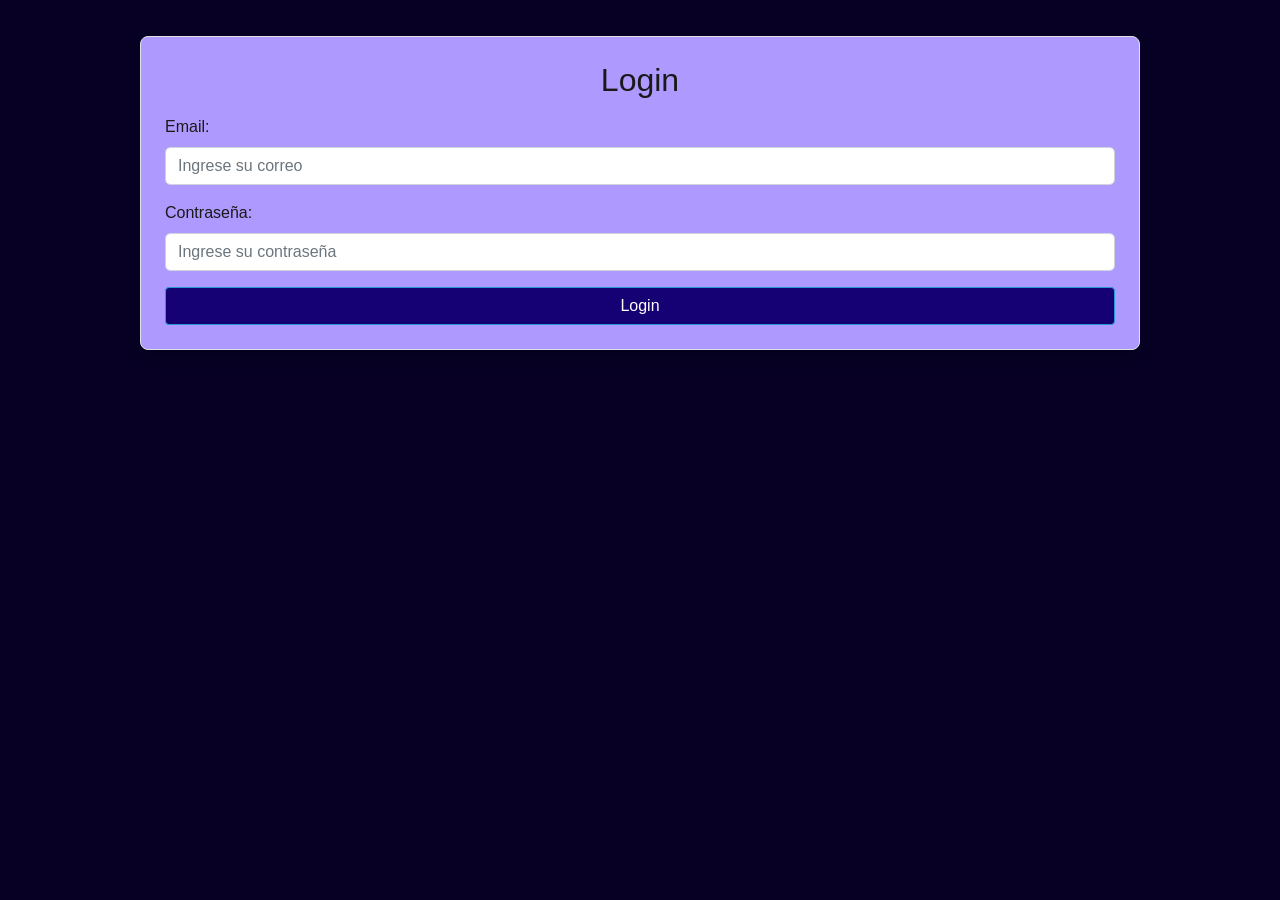
<file: index.html>
<!DOCTYPE html>
<html lang="es-ES">

<head>
    <meta charset="UTF-8">
    <meta name="viewport" content="width=device-width, initial-scale=1.0">
    <title>Wallet - Login</title>

    <!-- Bootstrap 4 -->
    <link rel="stylesheet" href="https://stackpath.bootstrapcdn.com/bootstrap/4.5.0/css/bootstrap.min.css">

    <!-- CSS propio -->
    <link rel="stylesheet" href="styles.css">
</head>

<body>

    <div class="container bg-color p-4 border shadow mt-3">

        <h2 class="text-center">Login</h2>

        <!-- Aquí aparecerán las alertas -->
        <div id="alertContainer" class="mt-3"></div>

        <form id="loginForm">

            <div class="form-group mt-3">
                <label for="email">Email:</label>
                <input 
                    type="email" 
                    class="form-control" 
                    id="email" 
                    placeholder="Ingrese su correo">
            </div>

            <div class="form-group mt-3">
                <label for="password">Contraseña:</label>
                <input 
                    type="password" 
                    class="form-control" 
                    id="password" 
                    placeholder="Ingrese su contraseña">
            </div>

            <button type="submit" class="btn btn-color btn-block mt-3">
                Login
            </button>

        </form>

    </div>

    <!-- jQuery -->
    <script src="https://code.jquery.com/jquery-3.6.0.min.js"></script>

    <!-- Popper necesario para Bootstrap 4 -->
    <script src="https://cdn.jsdelivr.net/npm/popper.js@1.16.1/dist/umd/popper.min.js"></script>

    <!-- Bootstrap 4 JS -->
    <script src="https://stackpath.bootstrapcdn.com/bootstrap/4.5.0/js/bootstrap.min.js"></script>

    <!-- JavaScript propio -->
    <script src="script.js"></script>

</body>

</html>
</file>
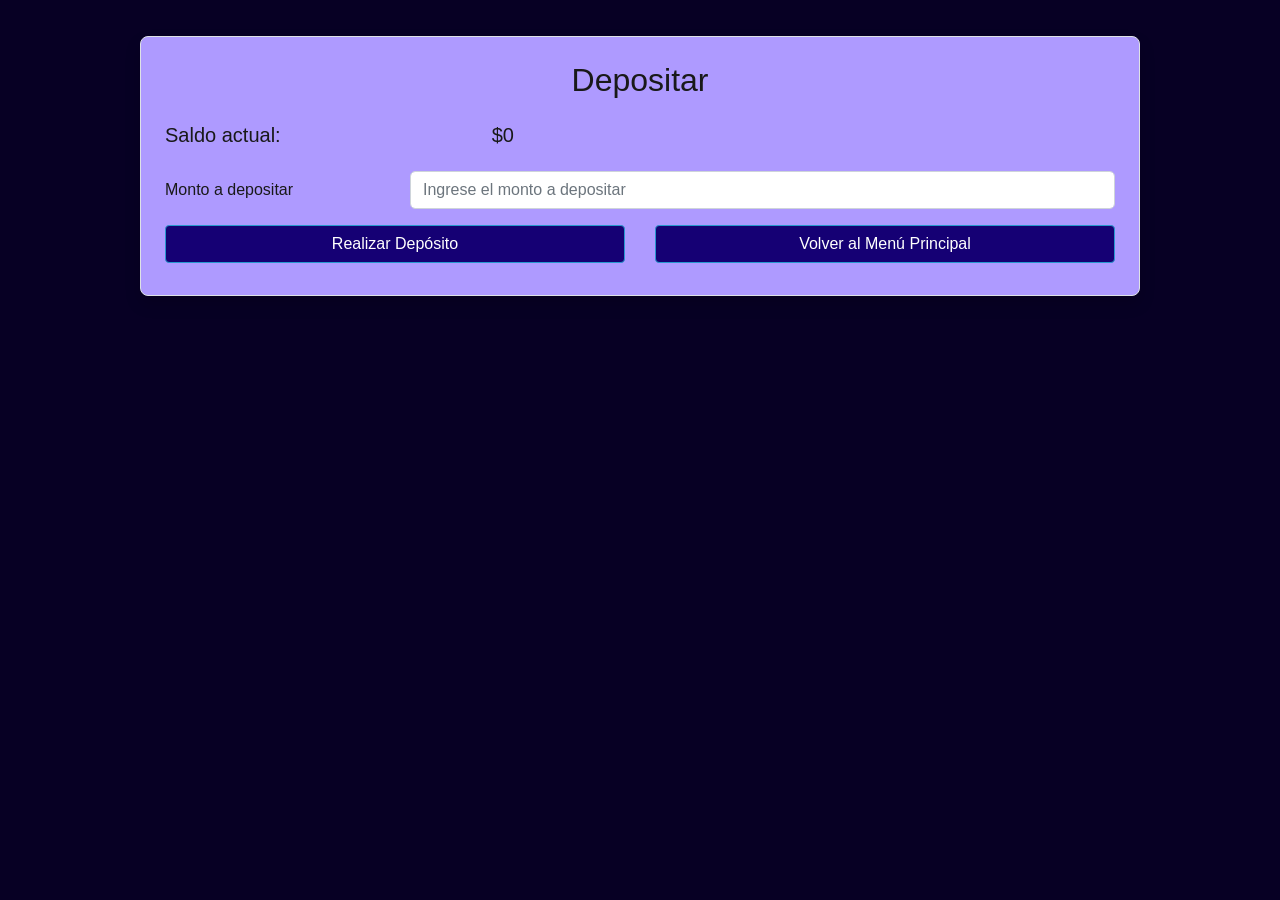
<file: deposit.html>
<!DOCTYPE html>
<html lang="es-ES">

<head>
    <meta charset="UTF-8">
    <meta name="viewport" content="width=device-width, initial-scale=1.0">
    <title>Wallet - Depositar</title>

    <!-- Bootstrap 4 -->
    <link rel="stylesheet" href="https://stackpath.bootstrapcdn.com/bootstrap/4.5.0/css/bootstrap.min.css">

    <!-- CSS propio -->
    <link rel="stylesheet" href="styles.css">
</head>

<body>

    <div class="container bg-color p-4 border shadow mt-3">

        <div class="text-dark">
            <h2 class="center">Depositar</h2>
        </div>

        <div class="form-group mt-4">
            <div class="row align-items-center">
                <div class="col-md-4 col-12">
                    <h5>Saldo actual:</h5>
                </div>

                <div class="col-md-8 col-12">
                    <h5>$<span id="saldoActual">0</span></h5>
                </div>
            </div>
        </div>

         <!-- Alertas -->
        <div id="alert-container" class="mt-3"></div>

        <form id="depositForm">

            <div class="row align-items-center mb-3">
                <div class="col-md-3 col-12 mb-2 mb-md-0">
                    <label for="depositAmount" class="mb-0 label-form">
                        Monto a depositar
                    </label>
                </div>

                <div class="col-md-9 col-12">
                    <input
                        type="number"
                        class="form-control"
                        id="depositAmount"
                        placeholder="Ingrese el monto a depositar"
                        min="1">
                </div>
            </div>

            <div id="deposit-message" class="mb-3"></div>

            <div class="row">
                <div class="col-md-6 col-12 mb-2">
                    <button type="submit" class="btn btn-color btn-block">
                        Realizar Depósito
                    </button>
                </div>

                <div class="col-md-6 col-12 mb-2">
                    <button type="button" id="btnVolverMenuDeposito" class="btn btn-color btn-block">
                        Volver al Menú Principal
                    </button>
                </div>
            </div>

        </form>

    </div>
    
    <!-- Modal de depósito exitoso -->
    <div class="modal fade" id="modalDepositoExitoso" tabindex="-1" role="dialog" aria-labelledby="modalDepositoTitulo" aria-hidden="true">
        <div class="modal-dialog modal-dialog-centered" role="document">
            <div class="modal-content modal-deposito">

                <div class="modal-header">
                    <h5 class="modal-title" id="modalDepositoTitulo">Depósito realizado con éxito</h5>
                </div>

                <div class="modal-body text-center">
                    <p id="mensajeMontoDepositado" class="mb-2"></p>
                    <small>Redirigiendo al menú principal...</small>
                </div>

            </div>
        </div>
    </div>

    <!-- jQuery -->
    <script src="https://code.jquery.com/jquery-3.6.0.min.js"></script>

    <!-- Popper necesario para Bootstrap 4 -->
    <script src="https://cdn.jsdelivr.net/npm/popper.js@1.16.1/dist/umd/popper.min.js"></script>

    <!-- Bootstrap 4 JS -->
    <script src="https://stackpath.bootstrapcdn.com/bootstrap/4.5.0/js/bootstrap.min.js"></script>

    <!-- JavaScript propio -->
    <script src="script.js"></script>

</body>

</html>
</file>
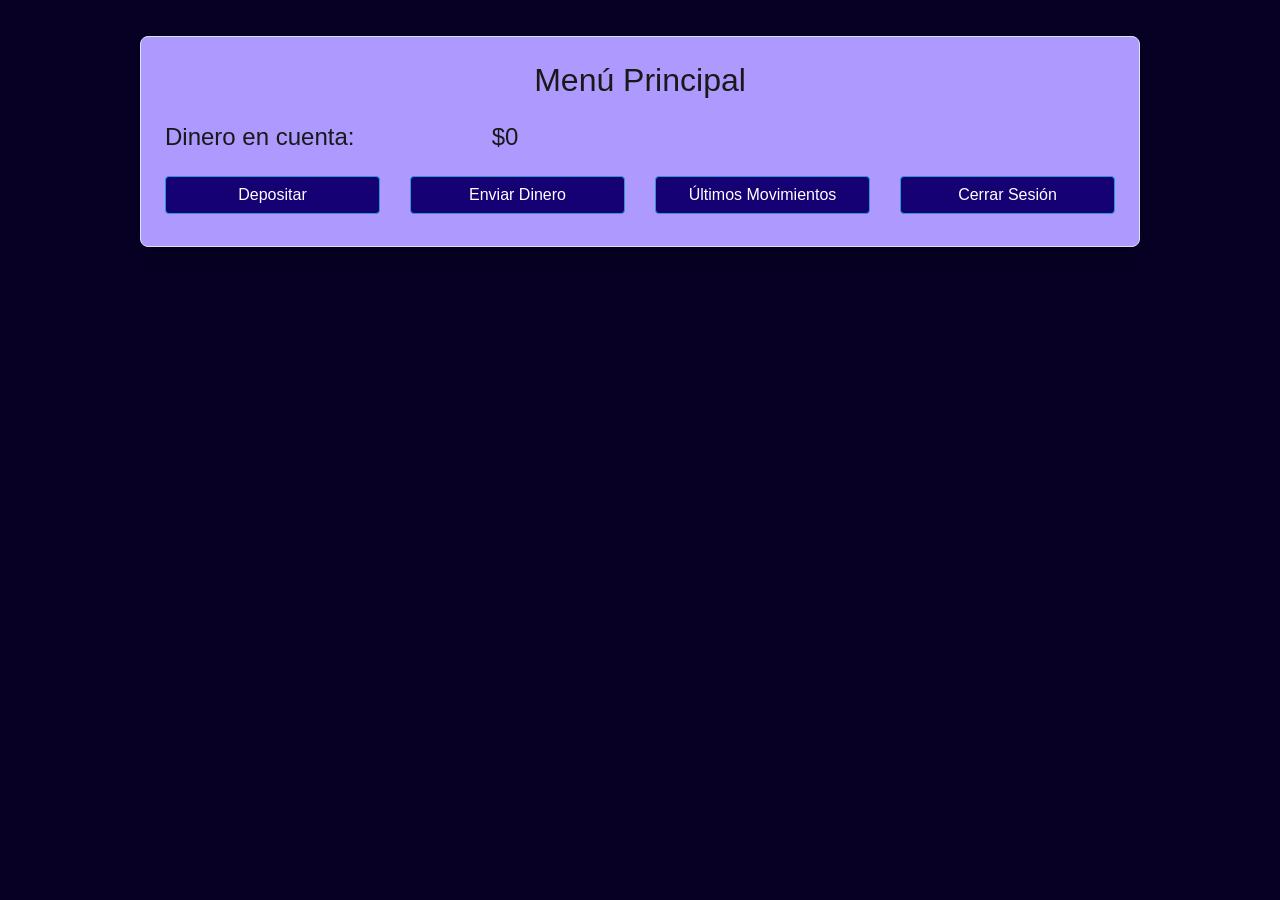
<file: menu.html>
<!DOCTYPE html>
<html lang="es-ES">

<head>
    <meta charset="UTF-8">
    <meta name="viewport" content="width=device-width, initial-scale=1.0">
    <title>Wallet - Menú Principal</title>

    <!-- Bootstrap 4 -->
    <link rel="stylesheet" href="https://stackpath.bootstrapcdn.com/bootstrap/4.5.0/css/bootstrap.min.css">

    <!-- CSS propio -->
    <link rel="stylesheet" href="styles.css">
</head>

<body>

    <div class="container bg-color p-4 border shadow mt-3">

        <div class="text-dark">
            <h2 class="center">Menú Principal</h2>
        </div>

        <div class="form-group mt-4">
            <div class="row align-items-center">
                <div class="col-md-4 col-12">
                    <h4>Dinero en cuenta:</h4>
                </div>

                <div class="col-md-8 col-12">
                    <h4>$<span id="balance">0</span></h4>
                </div>
            </div>
        </div>

        <!-- Aquí aparecerá la leyenda de redirección -->
        <div id="messageContainer" class="mt-3"></div>

        <div class="row mt-3">

            <div class="col-md-3 col-12 mb-2">
                <button id="btnDepositar" class="btn btn-color btn-block">
                    Depositar
                </button>
            </div>

            <div class="col-md-3 col-12 mb-2">
                <button id="btnEnviarDinero" class="btn btn-color btn-block">
                    Enviar Dinero
                </button>
            </div>

            <div class="col-md-3 col-12 mb-2">
                <button id="btnUltimosMovimientos" class="btn btn-color btn-block">
                    Últimos Movimientos
                </button>
            </div>

            <div class="col-md-3 col-12 mb-2">
                <button id="btnCerrarSesion" class="btn btn-color btn-block">
                    Cerrar Sesión
                </button>
            </div>

        </div>

    </div>

    <!-- jQuery -->
    <script src="https://code.jquery.com/jquery-3.6.0.min.js"></script>

    <!-- Popper necesario para Bootstrap 4 -->
    <script src="https://cdn.jsdelivr.net/npm/popper.js@1.16.1/dist/umd/popper.min.js"></script>

    <!-- Bootstrap 4 JS -->
    <script src="https://stackpath.bootstrapcdn.com/bootstrap/4.5.0/js/bootstrap.min.js"></script>

    <!-- JavaScript propio -->
    <script src="script.js"></script>

</body>

</html>
</file>
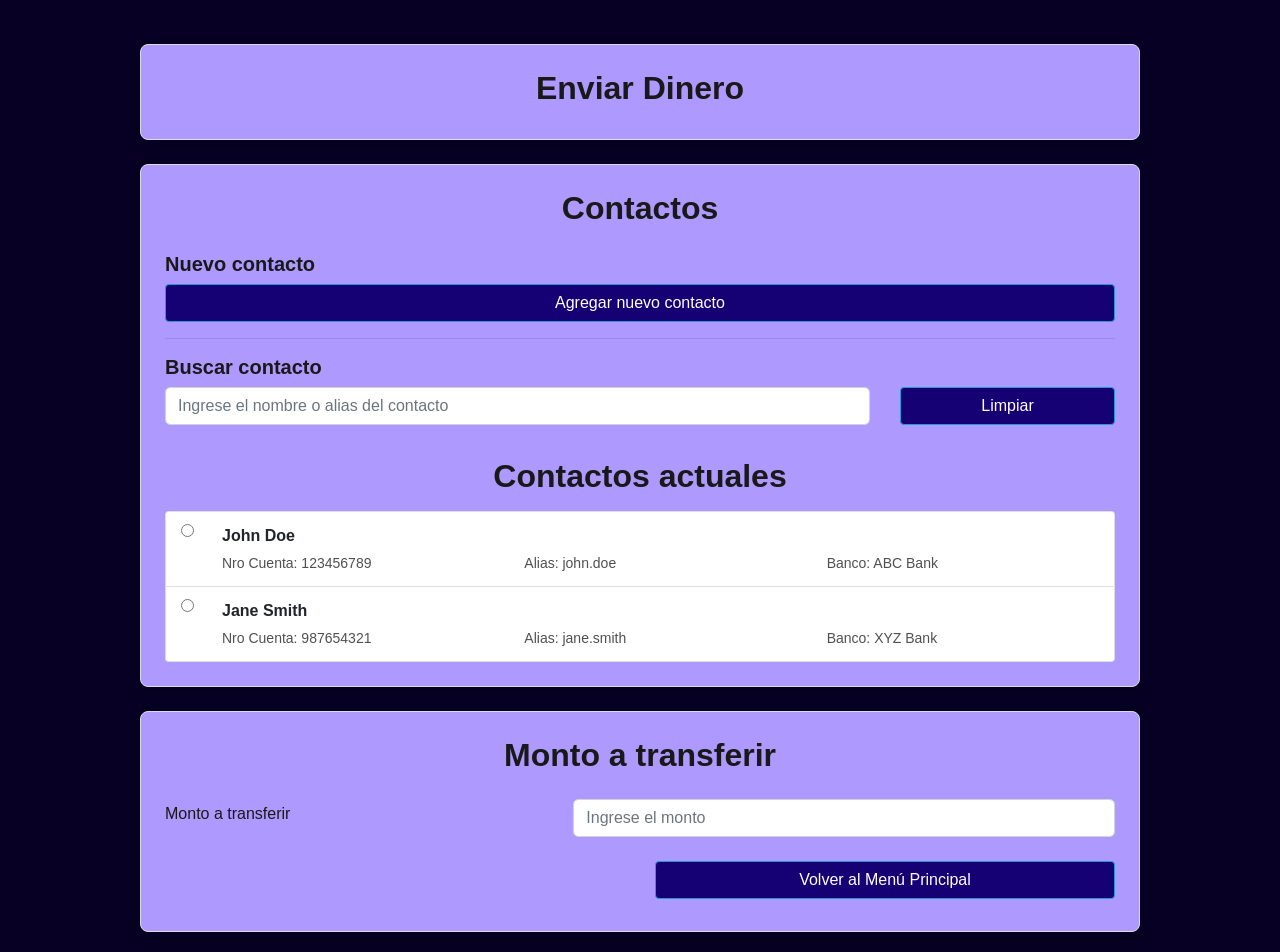
<file: sendmoney.html>
<!DOCTYPE html>
<html lang="es-ES">

<head>
    <meta charset="UTF-8">
    <meta name="viewport" content="width=device-width, initial-scale=1.0">
    <title>Wallet - Enviar Dinero</title>

    <!-- Bootstrap 4 -->
    <link rel="stylesheet" href="https://stackpath.bootstrapcdn.com/bootstrap/4.5.0/css/bootstrap.min.css">

    <!-- CSS propio -->
    <link rel="stylesheet" href="styles.css">
</head>

<body>

    <!-- Título -->
    <div class="container bg-color p-4 border shadow mt-4 wallet-box">
        <h2 class="center titulo-seccion">Enviar Dinero</h2>
    </div>

    <!-- Contactos -->
    <div class="container bg-color p-4 border shadow mt-4 wallet-box">

        <h2 class="center titulo-seccion mb-4">Contactos</h2>

        <div id="send-alert-container"></div>

        <!-- Nuevo contacto -->
        <h5 class="subtitulo-seccion">Nuevo contacto</h5>

        <button id="btnShowContactForm" class="btn btn-color btn-block mb-3">
            Agregar nuevo contacto
        </button>

        <!-- Formulario nuevo contacto -->
        <div id="newContactFormContainer" style="display: none;">

            <h5 class="subtitulo-seccion mt-3">Agregar nuevo contacto</h5>

            <form id="newContactForm">

                <div class="form-group">
                    <input type="text" id="contactName" class="form-control" placeholder="Ingrese el nombre">
                </div>

                <div class="form-group">
                    <input type="text" id="contactAccount" class="form-control" placeholder="Ingrese el número de cuenta">
                    <small id="accountFeedback" class="form-text mensaje-validacion" style="display: none;">El número de cuenta debe contener solo números.</small>
                </div>

                <div class="form-group">
                    <input type="text" id="contactAlias" class="form-control" placeholder="Ingrese el alias">
                </div>

                <div class="form-group">
                    <input type="text" id="contactBank" class="form-control" placeholder="Ingrese el banco">
                </div>

                <div class="row">
                    <div class="col-md-6 col-12 mb-2">
                        <button type="submit" class="btn btn-color btn-block">
                            Guardar
                        </button>
                    </div>

                    <div class="col-md-6 col-12 mb-2">
                        <button type="button" id="btnCancelContact" class="btn btn-secondary btn-block">
                            Cancelar
                        </button>
                    </div>
                </div>

            </form>
        </div>

        <hr>

        <!-- Buscar contacto -->
        <h5 class="subtitulo-seccion">Buscar contacto</h5>

        <form id="searchForm">
            <div class="row">
                <div class="col-md-9 col-12 mb-2">
                    <input
                        type="text"
                        id="searchContact"
                        class="form-control"
                        placeholder="Ingrese el nombre o alias del contacto">
                </div>

                <div class="col-md-3 col-12 mb-2">
                    <button type="button" id="btnLimpiarBusqueda" class="btn btn-color btn-block">
                        Limpiar
                    </button>
                </div>
            </div>
        </form>

        <!-- Contactos actuales -->
        <h2 class="center titulo-seccion mt-4 mb-3">Contactos actuales</h2>

        <ul id="contactList" class="list-group"></ul>

    </div>

    <!-- Monto a transferir -->
    <div class="container bg-color p-4 border shadow mt-4 wallet-box">

        <h2 class="center titulo-seccion mb-4">Monto a transferir</h2>

        <p id="selectedContactText" class="contacto-seleccionado" style="display: none;"></p>

        <div class="row align-items-center">
            <div class="col-md-5 col-12 mb-2">
                <label for="amountToSend" class="label-form">Monto a transferir</label>
            </div>

            <div class="col-md-7 col-12 mb-2">
                <input
                    type="number"
                    id="amountToSend"
                    class="form-control"
                    placeholder="Ingrese el monto"
                    min="1">
            </div>
        </div>

        <div id="confirmationMessage" class="mt-3"></div>

        <div class="row mt-3">
            <div class="col-md-6 col-12 mb-2">
                <button id="btnSendMoney" class="btn btn-color btn-block" style="display: none;">
                    Enviar Dinero
                </button>
            </div>

            <div class="col-md-6 col-12 mb-2">
                <button id="btnVolverMenuSend" class="btn btn-color btn-block">
                    Volver al Menú Principal
                </button>
            </div>
        </div>

    </div>

    <!-- Modal de mensajes de transferencia -->
    <div class="modal fade" id="modalTransferencia" tabindex="-1" role="dialog" aria-labelledby="modalTransferenciaTitulo" aria-hidden="true">
        <div class="modal-dialog modal-dialog-centered" role="document">
            <div class="modal-content modal-wallet" id="modalTransferenciaContenido">

                <div class="modal-header border-0 justify-content-center">
                    <h5 class="modal-title" id="modalTransferenciaTitulo">Mensaje</h5>
                </div>

                <div class="modal-body text-center">
                    <p id="modalTransferenciaMensaje" class="mb-2"></p>
                    <small id="modalTransferenciaExtra"></small>
                </div>

            </div>
        </div>
    </div>

    <!-- jQuery -->
    <script src="https://code.jquery.com/jquery-3.6.0.min.js"></script>

    <!-- Popper Bootstrap 4 -->
    <script src="https://cdn.jsdelivr.net/npm/popper.js@1.16.1/dist/umd/popper.min.js"></script>

    <!-- Bootstrap 4 -->
    <script src="https://stackpath.bootstrapcdn.com/bootstrap/4.5.0/js/bootstrap.min.js"></script>

    <!-- JS propio -->
    <script src="script.js"></script>

</body>

</html>
</file>
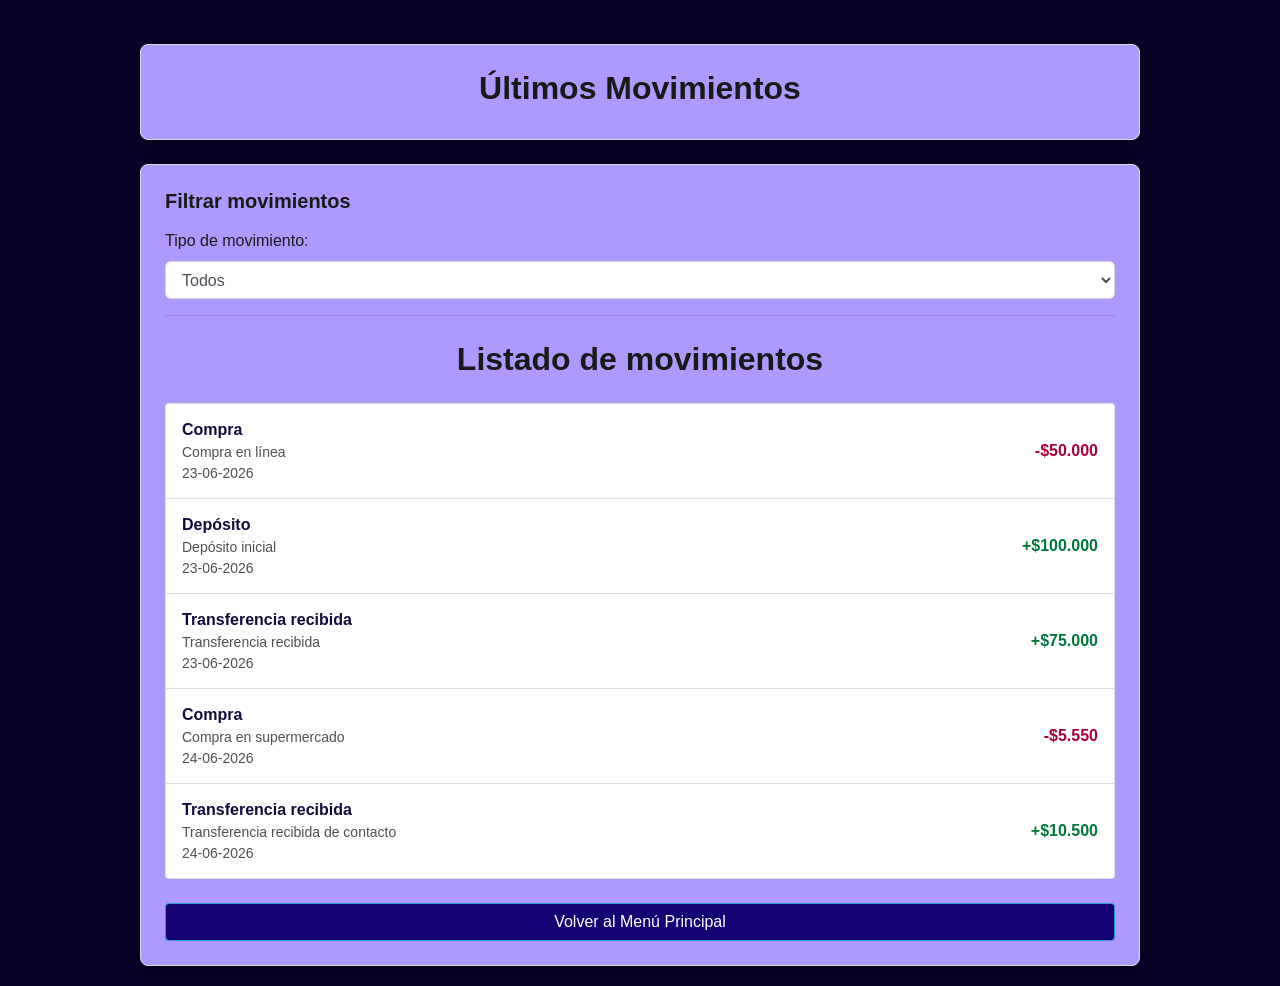
<file: transactions.html>
<!DOCTYPE html>
<html lang="es-ES">

<head>
    <meta charset="UTF-8">
    <meta name="viewport" content="width=device-width, initial-scale=1.0">
    <title>Wallet - Últimos Movimientos</title>

    <!-- Bootstrap 4 -->
    <link rel="stylesheet" href="https://stackpath.bootstrapcdn.com/bootstrap/4.5.0/css/bootstrap.min.css">

    <!-- CSS propio -->
    <link rel="stylesheet" href="styles.css">
</head>

<body>

    <!-- Título -->
    <div class="container bg-color p-4 border shadow mt-4 wallet-box">
        <h2 class="center titulo-seccion">Últimos Movimientos</h2>
    </div>

    <!-- Movimientos -->
    <div class="container bg-color p-4 border shadow mt-4 wallet-box">

        <h5 class="subtitulo-seccion mb-3">Filtrar movimientos</h5>

        <form id="filterForm">
            <div class="form-group">
                <label for="filterType" class="label-form">Tipo de movimiento:</label>

                <select id="filterType" class="form-control">
                    <option value="todos">Todos</option>
                    <option value="compra">Compra</option>
                    <option value="deposito">Depósito</option>
                    <option value="transferencia_recibida">Transferencia recibida</option>
                    <option value="transferencia_enviada">Transferencia enviada</option>
                </select>
            </div>
        </form>

        <hr>

        <h2 class="center titulo-seccion mt-4 mb-4">Listado de movimientos</h2>

        <!-- Lista generada dinámicamente con jQuery -->
        <ul id="transactionsList" class="list-group"></ul>

        <button id="btnVolverMenuTransactions" class="btn btn-color btn-block mt-4">
            Volver al Menú Principal
        </button>

    </div>

    <!-- jQuery -->
    <script src="https://code.jquery.com/jquery-3.6.0.min.js"></script>

    <!-- Popper Bootstrap 4 -->
    <script src="https://cdn.jsdelivr.net/npm/popper.js@1.16.1/dist/umd/popper.min.js"></script>

    <!-- Bootstrap 4 -->
    <script src="https://stackpath.bootstrapcdn.com/bootstrap/4.5.0/js/bootstrap.min.js"></script>

    <!-- JS propio -->
    <script src="script.js"></script>

</body>

</html>
</file>
<file: styles.css>
body {
    background-color: rgb(7, 0, 36);
    margin: 0;
    padding: 20px;
}

/* Caja principal */
.container.bg-color {
    max-width: 1000px;
    margin: 0 auto;
    background-color: rgb(174, 154, 255);
    border-radius: 8px;
}

/* Títulos y textos */
h1,
h2,
h3,
h4,
h5,
label,
p {
    color: rgb(25, 25, 25);
}

h2.center,
.center {
    text-align: center;
}

.titulo-seccion {
    text-align: center;
    font-weight: bold;
}

.subtitulo-seccion {
    font-weight: bold;
}

/* Botón personalizado */
.btn-color {
    background-color: rgb(21, 0, 116);
    color: white;
    border-color: rgb(38, 153, 206);
}

.btn-color:hover {
    background-color: rgb(72, 83, 177);
    color: white;
    border-color: rgb(100, 206, 255);
}

/* Inputs */
.form-control {
    border-radius: 5px;
}

.input-error {
    border: 2px solid rgb(180, 0, 70);
}

/* Cajas */
.wallet-box {
    border: 1px solid rgb(220, 220, 220) !important;
}

/* Alertas */
.alert {
    margin-top: 15px;
}

.alerta-redireccion {
    background-color: rgb(214, 245, 222);
    color: rgb(0, 75, 35);
    border: none;
    border-left: 6px solid rgb(0, 150, 80);
    border-radius: 8px;
    font-weight: bold;
}

/* Modal depósito */
.modal-deposito {
    background-color: rgb(214, 245, 222);
    color: rgb(0, 75, 35);
    border-left: 6px solid rgb(0, 150, 80);
    border-radius: 10px;
}

.modal-deposito .modal-header {
    border-bottom: none;
    justify-content: center;
}

.modal-deposito .modal-title {
    color: rgb(0, 75, 35);
    font-weight: bold;
}

.modal-deposito .modal-body p,
.modal-deposito .modal-body small {
    color: rgb(0, 75, 35);
}

/* Modal transferencia */
.modal-wallet {
    border-radius: 10px;
    border-left: 6px solid rgb(0, 150, 80);
    background-color: rgb(214, 245, 222);
    color: rgb(0, 75, 35);
}

.modal-wallet .modal-title,
.modal-wallet .modal-body p,
.modal-wallet .modal-body small {
    color: rgb(0, 75, 35);
}

.modal-wallet-error {
    border-left: 6px solid rgb(180, 0, 70) !important;
    background-color: rgb(255, 224, 235) !important;
    color: rgb(120, 0, 45) !important;
}

.modal-wallet-error .modal-title,
.modal-wallet-error .modal-body p,
.modal-wallet-error .modal-body small {
    color: rgb(120, 0, 45) !important;
}

/* Contactos */
.contacto-item {
    cursor: pointer;
    padding: 12px 15px;
}

.contacto-contenido {
    display: flex;
    align-items: flex-start;
    gap: 12px;
}

.contact-info {
    width: 100%;
}

.contact-name {
    font-weight: bold;
    font-size: 16px;
    display: block;
    margin-bottom: 5px;
}

.contact-details {
    font-size: 14px;
    color: rgb(80, 80, 80);
}

/* Contacto seleccionado */
.contacto-activo {
    background-color: rgb(235, 226, 255) !important;
    border-left: 6px solid rgb(21, 0, 116) !important;
    color: rgb(20, 10, 60) !important;
}

.contacto-activo .contact-name {
    color: rgb(21, 0, 116);
}

.contacto-activo .contact-details {
    color: rgb(55, 45, 90);
}

.contacto-seleccionado {
    background-color: rgb(235, 226, 255);
    color: rgb(21, 0, 116);
    padding: 10px;
    border-left: 6px solid rgb(21, 0, 116);
    border-radius: 6px;
    font-weight: bold;
}

/* Validación */
.mensaje-validacion {
    color: rgb(120, 0, 45);
    background-color: rgb(255, 224, 235);
    padding: 6px 10px;
    border-radius: 5px;
    margin-top: 6px;
    font-weight: 500;
}

/* Mensaje transferencia */
.alerta-envio {
    background-color: rgb(214, 245, 222);
    color: rgb(0, 75, 35);
    border: none;
    border-left: 6px solid rgb(0, 150, 80);
    border-radius: 8px;
}

.alerta-envio h5,
.alerta-envio p {
    color: rgb(0, 75, 35);
}

/* Movimientos */
.movimiento-item {
    padding: 14px 16px;
}

.movimiento-titulo {
    font-weight: bold;
    font-size: 16px;
    color: rgb(20, 10, 60);
}

.movimiento-detalle {
    font-size: 14px;
    color: rgb(80, 80, 80);
}

.monto-positivo {
    color: rgb(0, 120, 60);
    font-weight: bold;
}

.monto-negativo {
    color: rgb(170, 0, 60);
    font-weight: bold;
}
</file>
